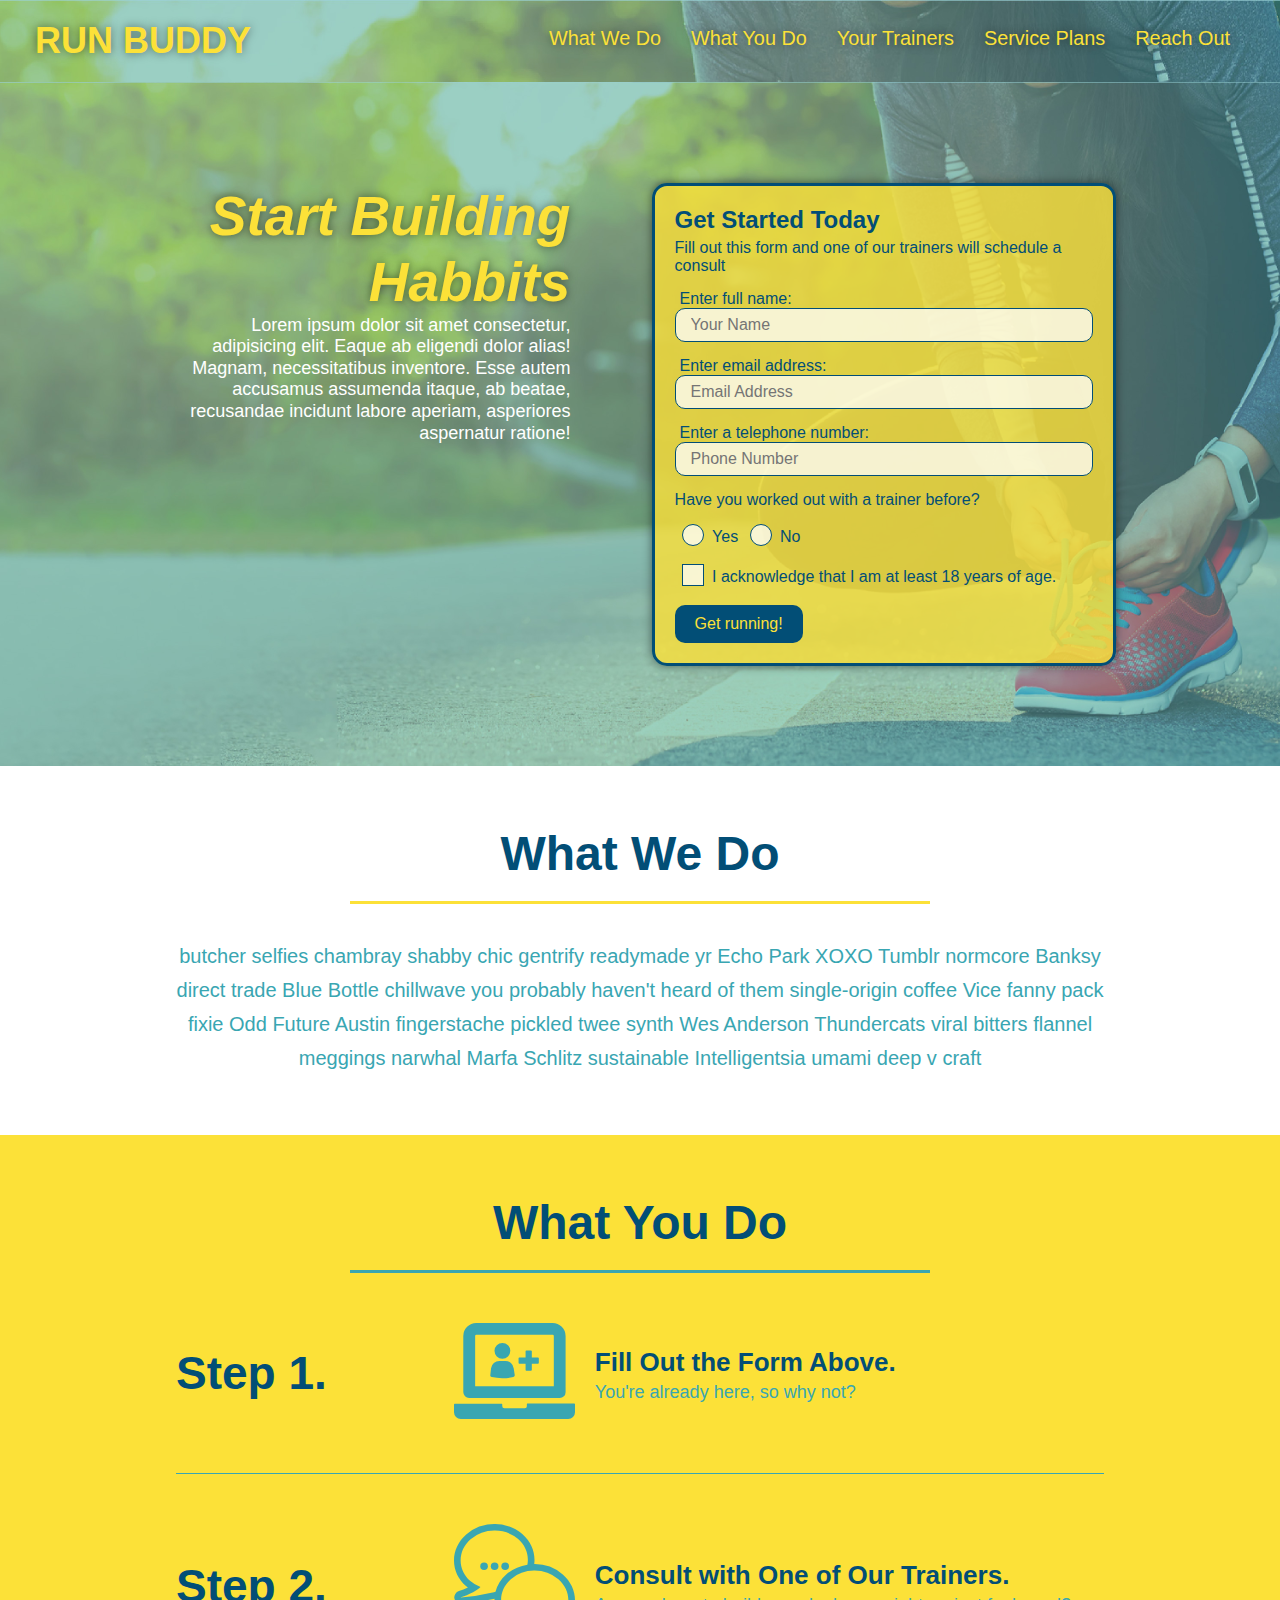
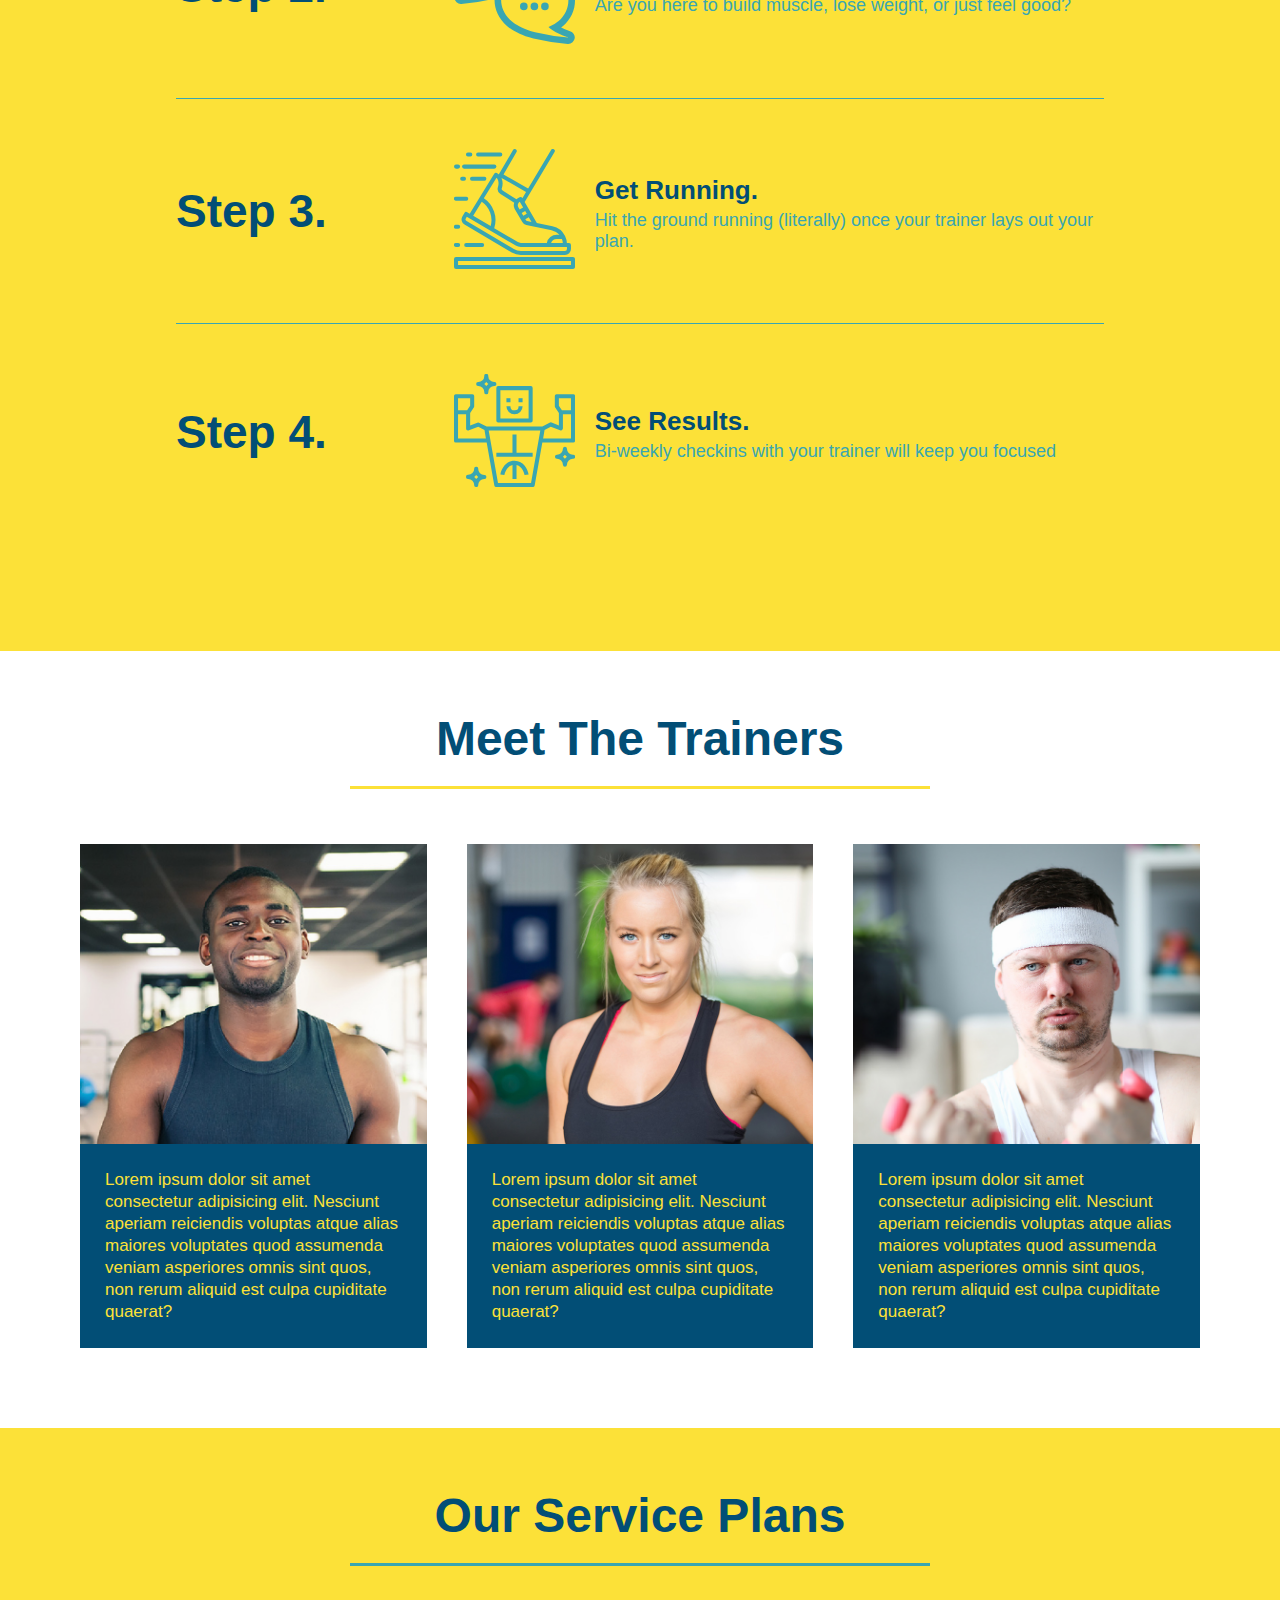
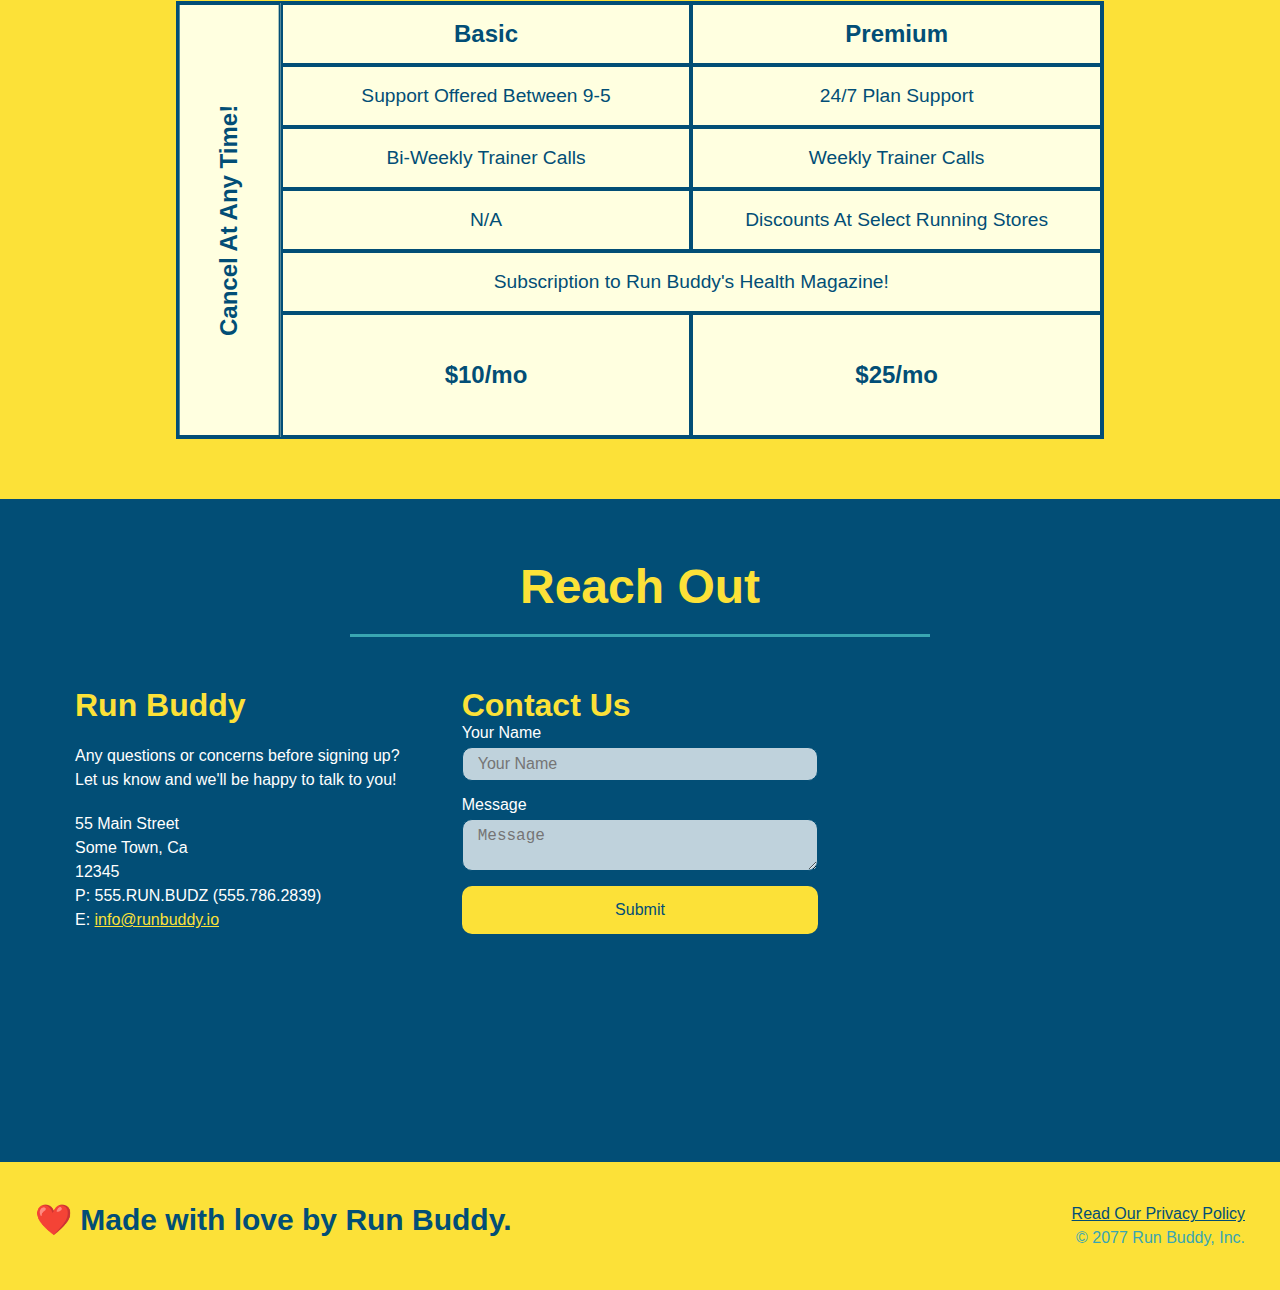
<file: index.html>
<!DOCTYPE html>
<html lang="en">
    <head>
        <meta charset="UTF-8" />
        <meta name="viewport" content="width=device-width, initial-scale=1.0" />
        <title>Run Buddy</title>
        <link rel="stylesheet" href="assets/css/style.css" />
    </head>
    <body>
        <!-- navigation -->
        <header>
            <h1>
                <a href="./index.html">RUN BUDDY</a>
            </h1>
            <nav>
                <!-- Unordered list element -->
                <ul>
                    <!-- List item element -->
                    <li>
                        <!-- Nchor element -->
                        <a href="#what-we-do">What We Do</a>
                    </li>
                    <li>
                        <a href="#what-you-do">What You Do</a>
                    </li>
                    <li>
                        <a href="#your-trainers">Your Trainers</a>
                    </li>
                    <li>
                        <a href="#service-plans">Service Plans</a>
                    </li>
                    <li>
                        <a href="#reach-out">Reach Out</a>
                    </li>
                </ul>
            </nav>
        </header>

        <!-- hero/jumbotron -->
        <section class="hero">
            <div class ="hero-cta">
                <h2>Start Building Habbits</h2>
                <p>Lorem ipsum dolor sit amet consectetur, adipisicing elit. Eaque ab eligendi dolor alias! Magnam, necessitatibus inventore. Esse autem accusamus assumenda itaque, ab beatae, recusandae incidunt labore aperiam, asperiores aspernatur ratione!</p>
            </div>
            <div class="hero-form">
                <h3>Get Started Today</h3>
                <p>Fill out this form and one of our trainers will schedule a consult</p>
                <!-- Add form element -->
                <form>
                    <label for="name">Enter full name:</label>
                    <input type="text" placeholder="Your Name" name="name" id="name" class="form-input"/>
                    <label for="email">Enter email address:</label>
                    <input type="email" placeholder="Email Address" name="email" id="email" class="form-input" />
                    <label for="phone">Enter a telephone number:</label>
                    <input type="tel" placeholder="Phone Number" name="phone" id="phone" class="form-input" />
                    <p>
                        Have you worked out with a trainer before?
                    </p>
                    <p>
                        <span class="radio-wrapper">
                            <input type="radio" name="trainer-confirm" id="trainer-yes" />
                            <label for="trainer-yes">Yes</label>
                        </span>
                        <span class="radio-wrapper">
                            <input type="radio" name="trainer-confirm" id="trainer-no" />
                            <label for="trainer-no">No</label>
                        </span>
                    </p>
                    <p>
                        <span class="checkbox-wrapper">
                            <input type="checkbox" name="age-confirm" id="checkbox" />
                            <label for="checkbox">I acknowledge that I am at least 18 years of age.</label>
                        </span>
                    </p>
                    <button type="submit">
                        Get running!
                    </button>
                </form>
            </div>
        </section>

        <!-- "what we do" section -->
        <section id="what-we-do" class="intro">
            <div class="flex-row">
                <h2 class="section-title primary-border">What We Do</h2>
            </div class="flex-row">
            <div>
                <p>
                    butcher selfies chambray shabby chic gentrify readymade yr Echo Park XOXO Tumblr normcore Banksy direct trade Blue Bottle chillwave you probably haven't heard of them single-origin coffee Vice fanny pack fixie Odd Future Austin fingerstache pickled twee synth Wes Anderson Thundercats viral bitters flannel meggings narwhal Marfa Schlitz sustainable Intelligentsia umami deep v craft
                </p>
            </div>
        </section>

        <!-- "What you do" section -->
        <section id="what-you-do" class="steps">
            <h2 class="section-title secondary-border">What You Do</h2>

            <dic class="step">
                <h3>Step 1.</h3>
                <div class="step-info">
                    <div class="step-img">
                        <img src="./assets/images/step-1.svg" alt="" />
                    </div>
                    <div class="step-text">
                        <h4>Fill Out the Form Above.</h4>
                        <p>You're already here, so why not?</p>
                    </div>
                </div>
            </dic>

            <dic class="step">
                <h3>Step 2.</h3>
                <div class="step-info">
                    <div class="step-img">
                        <img src="./assets/images/step-2.svg" alt="" />
                    </div>
                    <div class="step-text">
                        <h4>Consult with One of Our Trainers.</h4>
                        <p>Are you here to build muscle, lose weight, or just feel good?</p>
                    </div>
                </div>
            </dic>

            <dic class="step">
                <h3>Step 3.</h3>
                <div class="step-info">
                    <div class="step-img">
                        <img src="./assets/images/step-3.svg" alt="" />
                    </div>
                    <div class="step-text">
                        <h4>Get Running.</h4>
                        <p>Hit the ground running (literally) once your trainer lays out your plan.</p>
                    </div>
                </div>
            </dic>

            <dic class="step">
                <h3>Step 4.</h3>
                <div class="step-info">
                    <div class="step-img">
                        <img src="./assets/images/step-4.svg" alt="" />
                    </div>
                    <div class="step-text">
                        <h4>See Results.</h4>
                        <p>Bi-weekly checkins with your trainer will keep you focused</p>
                    </div>
                </div>
            </dic>

        </section>

        <!-- "meet the trainers" section -->
        <section id="your-trainers">
            <h2 class="section-title primary-border">
                Meet The Trainers
            </h2>
            <div class="trainers">
                <!-- first trainer bio -->
                <article class="trainer">
                    <div class="trainer-img trainer-1">
                        <div>
                            <h3>Arron Stephens</h3>
                            <h4>Speed / Strength</h4>
                        </div>
                    </div>
                    <div class="trainer-bio">
                        <h3>Arron Stephens</h3>
                        <h4>Speed / Strength</h4>
                        <p>
                            Lorem ipsum dolor sit amet consectetur adipisicing elit. Nesciunt aperiam reiciendis voluptas atque alias maiores voluptates quod 
                            assumenda veniam asperiores omnis sint quos, non rerum aliquid est culpa cupiditate quaerat?
                        </p>
                    </div>
                </article>
    
                <!-- second trainer bio -->
                <article class="trainer">
                    <div class="trainer-img trainer-2">
                        <div>
                            <h3>Joanna Gill</h3>
                            <h4>Endurance</h4>
                        </div>
                    </div>
                    <div class="trainer-bio">
                        <h3>Joanna Gill</h3>
                        <h4>Endurance</h4>
                        <p>
                            Lorem ipsum dolor sit amet consectetur adipisicing elit. Nesciunt aperiam reiciendis voluptas atque alias maiores voluptates quod 
                            assumenda veniam asperiores omnis sint quos, non rerum aliquid est culpa cupiditate quaerat?
                        </p>
                    </div>
                    
                </article>
    
                <!-- third trainer bio -->
                <article class="trainer">
                    <div class="trainer-img trainer-3">
                        <div>
                            <h3>Harry" "the Headband" Smith</h3>
                            <h4>Strength</h4>
                        </div>
                    </div>
                    <div class="trainer-bio">
                        <h3>Harry" "the Headband" Smith</h3>
                        <h4>Strength</h4>
                        <p>
                            Lorem ipsum dolor sit amet consectetur adipisicing elit. Nesciunt aperiam reiciendis voluptas atque alias maiores voluptates quod 
                            assumenda veniam asperiores omnis sint quos, non rerum aliquid est culpa cupiditate quaerat?
                        </p>
                    </div>
                </article>
            </div>
        </section>

        <section id="service-plans" class="services">
            <h2 class="section-title secondary-border">
                Our Service Plans
            </h2>
            <div class="service-grid-wrapper">
                <div class="service-grid-container">
                    <!-- Headers -->
                    <div class="service-grid-item grid-head basic">
                        Basic
                    </div>
                    <div class="service-grid-item grid-head premium">
                        Premium
                    </div>
                    <!-- Body -->
                    <div class="service-grid-item basic">
                        Support Offered Between 9-5
                    </div>
                    
                    <div class="service-grid-item premium">
                        24/7 Plan Support
                    </div>
                    
                    <div class="service-grid-item basic">
                        Bi-Weekly Trainer Calls
                    </div>
                    
                    <div class="service-grid-item premium">
                        Weekly Trainer Calls
                    </div>
                    
                    <div class="service-grid-item basic">
                        N/A
                    </div>
                    
                    <div class="service-grid-item premium">
                        Discounts At Select Running Stores
                    </div>
                    
                    <div class="service-grid-item both">
                        Subscription to Run Buddy's Health Magazine!
                    </div>
                    
                    <div class="service-grid-item grid-price basic">
                        $10/mo
                    </div>
                    
                    <div class="service-grid-item grid-price premium">
                        $25/mo
                    </div>
                    
                    <div class="service-grid-item cancel">
                        Cancel At Any Time!
                    </div>
                </div> <!-- div service-grid-container -->
            </div> <!-- div service-grid-wrapper -->
        </section>

        <!-- "reach out" section -->
        <section id="reach-out" class="contact">
            <h2 class="section-title secondary-border">Reach Out</h2>
            <div class="contact-info">
                <div>
                    <h3>Run Buddy</h3>
                    <p>
                        Any questions or concerns before signing up?
                        <br />
                        Let us know and we'll be happy to talk to you!
                    </p>
                    <address>
                        55 Main Street <br/>
                        Some Town, Ca <br/>
                        12345 <br/>
                        P: 555.RUN.BUDZ (555.786.2839)<br/>
                        E: <a href="mailto:info@runbuddy.io">info@runbuddy.io</a>
                    </address>
                </div>
                
                <div class="contact-form">
                    <h3>Contact Us</h3>
                    <form>
                        <label for="contact-name">Your Name</label>
                        <input type="text" id="contact-name" placeholder="Your Name" />
                        
                        <label for="contact-message">Message</label>
                        <textarea id="contact-message" placeholder="Message"></textarea>
                        
                        <button type="submit">Submit</button>
                    </form>
                </div>
                <iframe 
                    src="https://www.google.com/maps/embed?pb=!1m18!1m12!1m3!1d14502.6055056721!2d-79.42045256781641!3d43.84170022438429!2m3!1f0!2f0!3f0!3m2!1i1024!2i768!4f13.1!3m3!1m2!1s0x0%3A0x215fc0cf70890b7!2sLoblaws!5e0!3m2!1sen!2sca!4v1606828235758!5m2!1sen!2sca" 
                    frameborder="0" style="border:0" allowfullscreen></iframe>

            </div>
        </section>

        <!-- footer -->
        <footer>
            <h2>❤️ Made with love by Run Buddy.</h2>
            <div>
                <a href="./privacy-policy.html">Read Our Privacy Policy</a><br />
                &copy; 2077 Run Buddy, Inc.
            </div>
        </footer>
    </body>
</html>
</file>
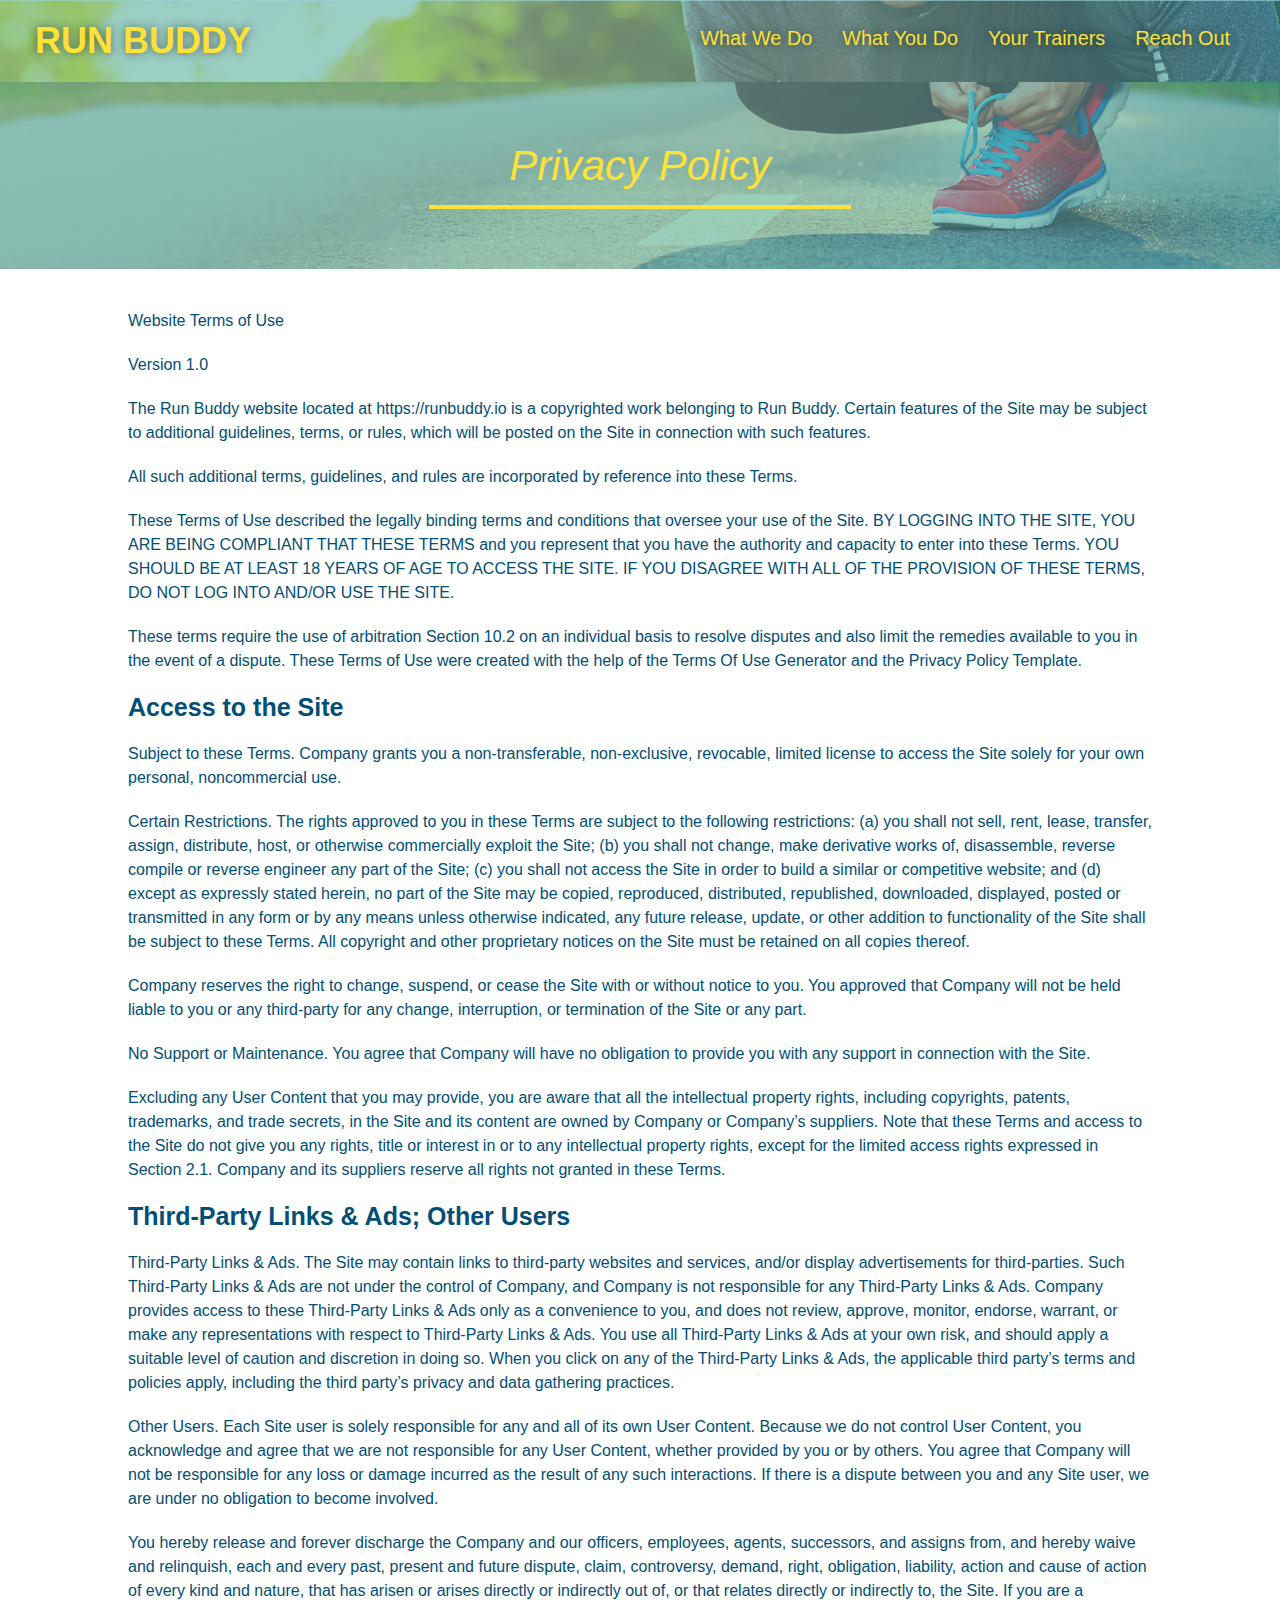
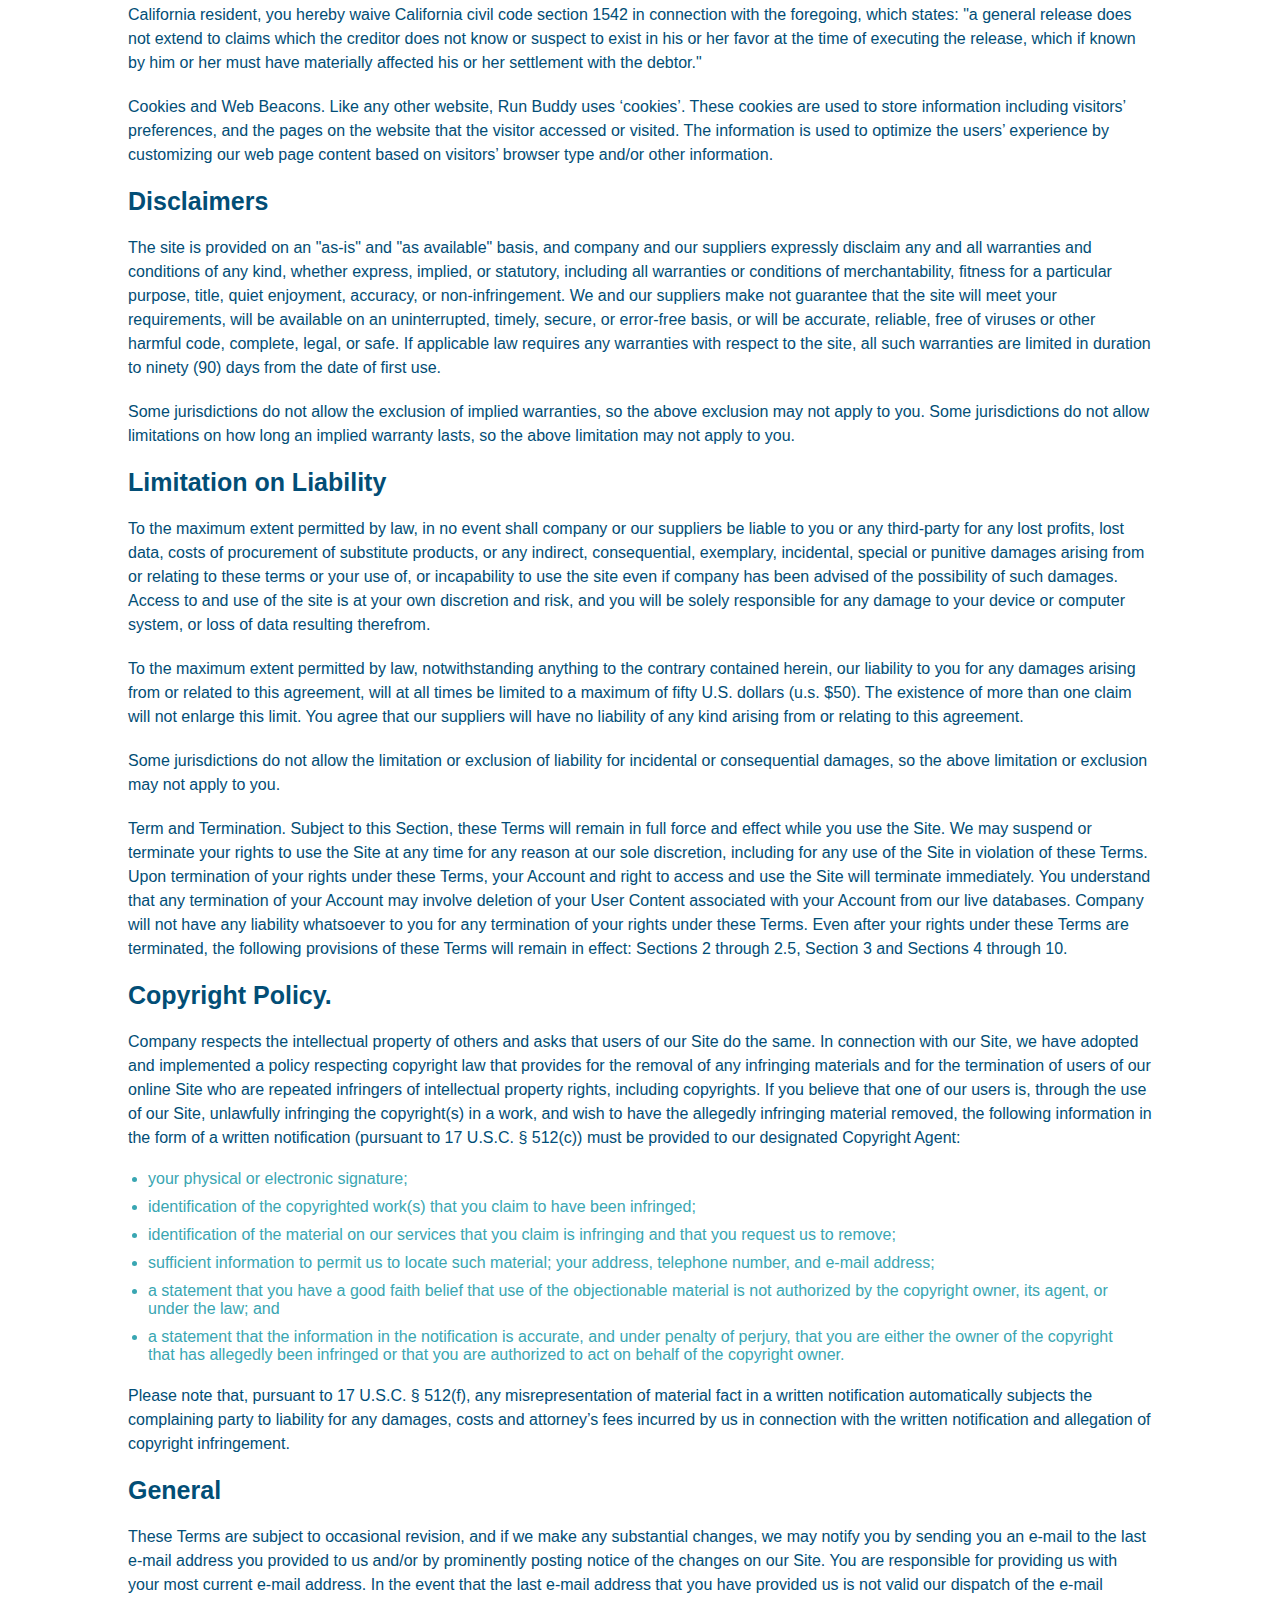
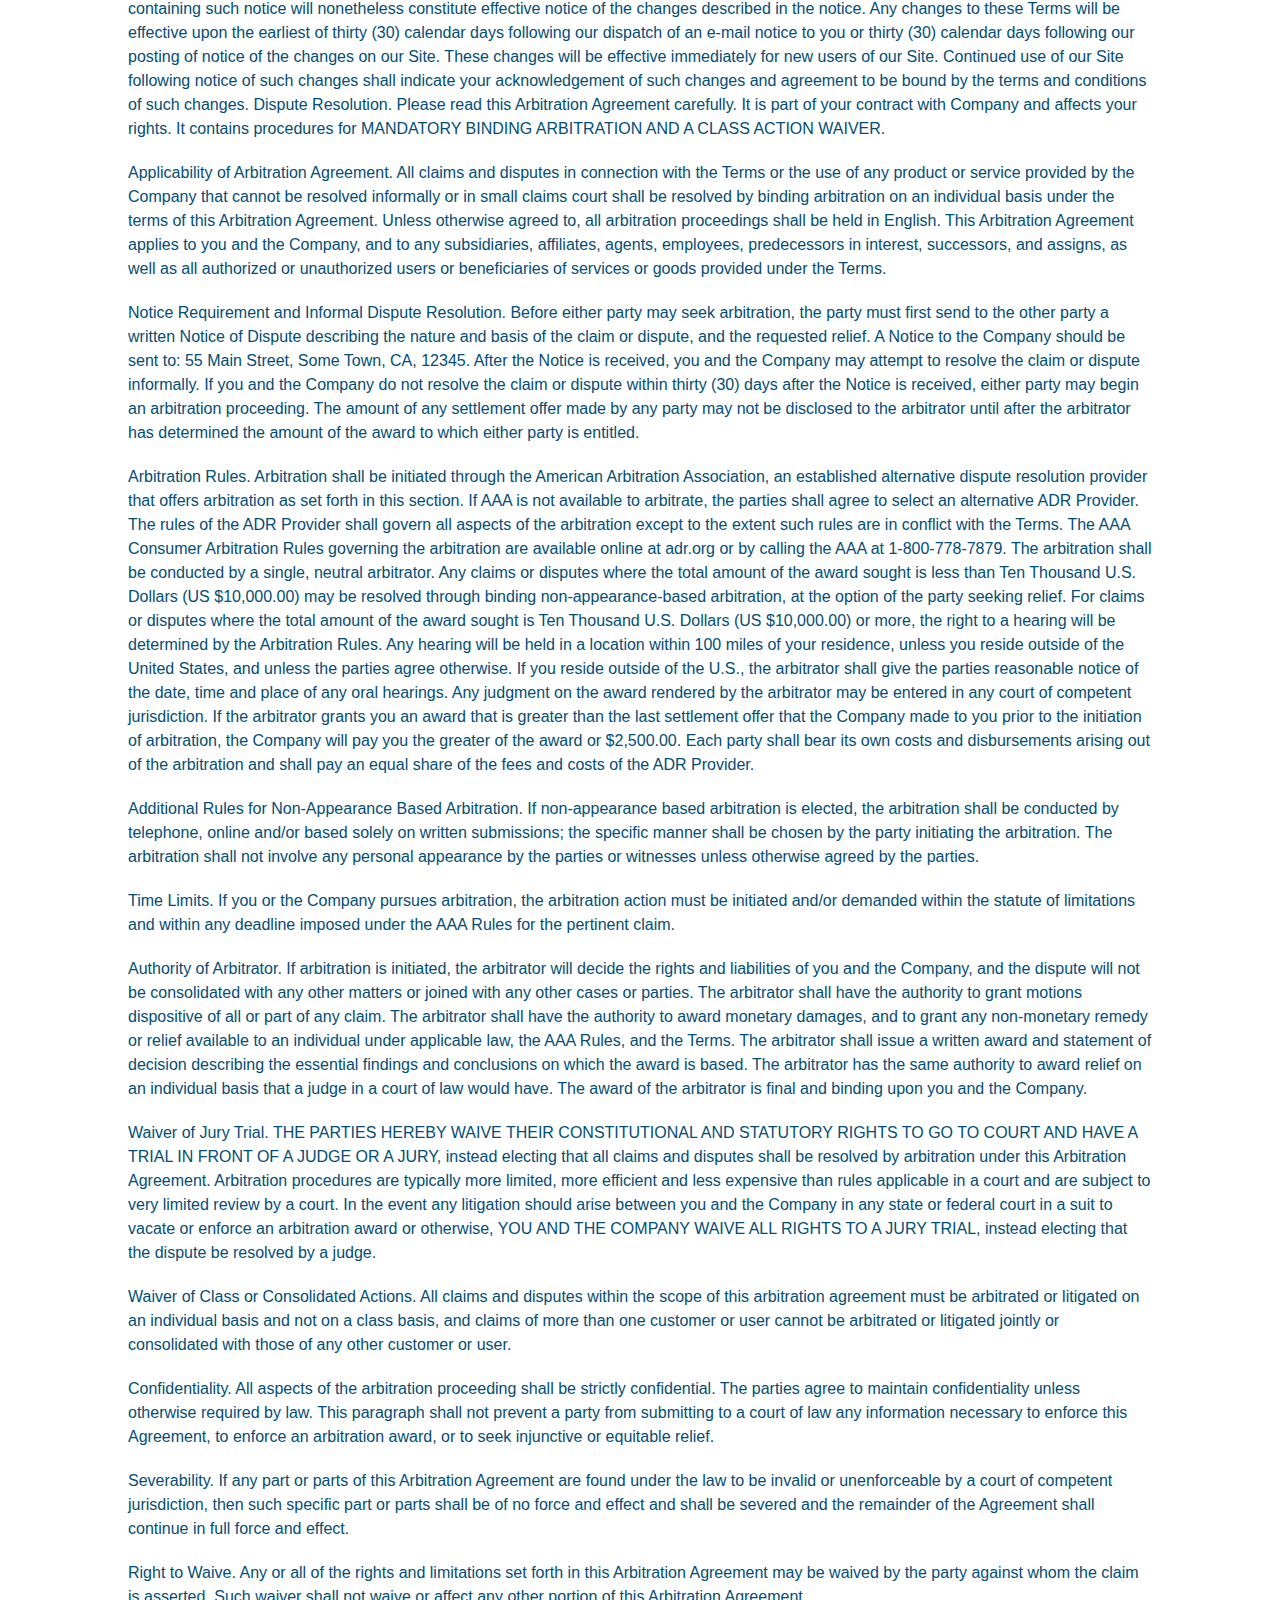
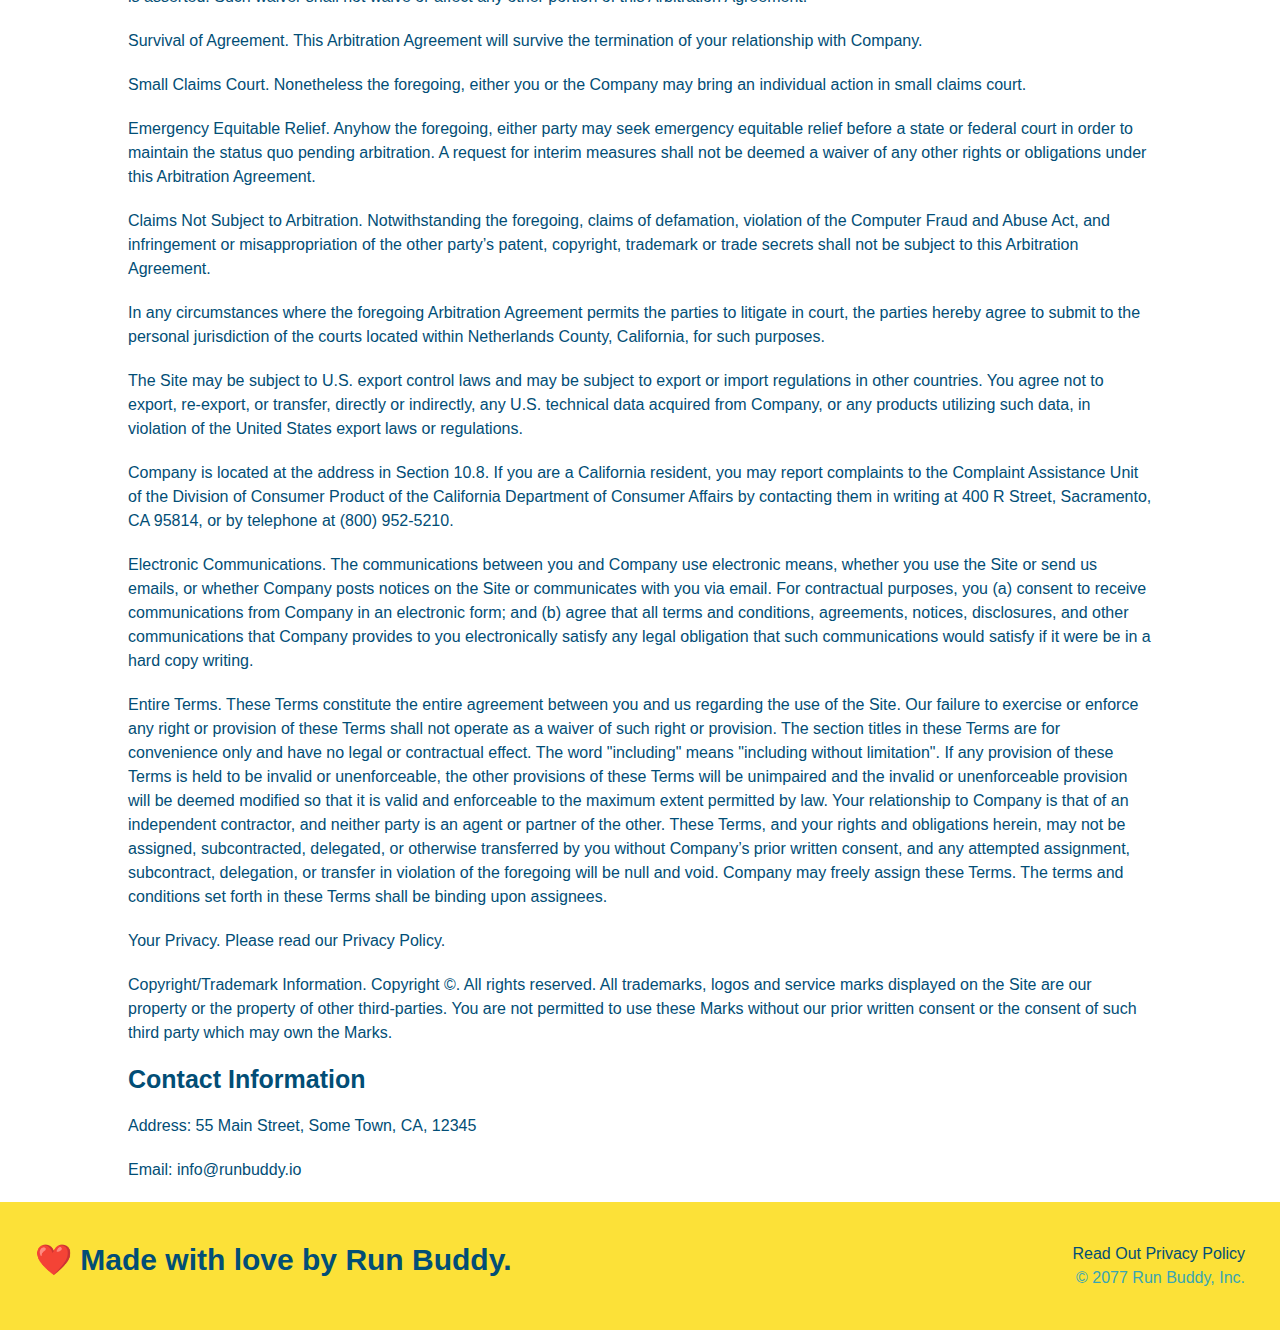
<file: privacy-policy.html>
<!DOCTYPE html>
<html lang="en">
    <head>
        <meta charset="UTF-8" />
        <meta name="viewport" content="width=device-width, initial-scale=1.0" />
        <title>Privacy Policy - Run Buddy</title>
        <link rel="stylesheet" href="./assets/css/style.css" />
        <link rel="stylesheet" href="./assets/css/secondary-styles.css" />
    </head>
    <body>
        <!-- navigation -->
        <header>
            <h1>
                <a href="./index.html">RUN BUDDY</a>
            </h1>
            <nav>
                <!-- Unordered list element -->
                <ul>
                    <!-- List item element -->
                    <li>
                        <!-- Nchor element -->
                        <a href="./index.html#what-we-do">What We Do</a>
                    </li>
                    <li>
                        <a href="./index.html#what-you-do">What You Do</a>
                    </li>
                    <li>
                        <a href="./index.html#your-trainers">Your Trainers</a>
                    </li>
                    <li>
                        <a href="./index.html#reach-out">Reach Out</a>
                    </li>
                </ul>
            </nav>
        </header>

        <section class="hero hero-secondary">
            <h2 class="page-title">
                Privacy Policy
            </h2>
        </section>

        <article class="secondary-content">
            <p>
                Website Terms of Use
            </p>

            <p>
                Version 1.0
            </p>

            <p>
                The Run Buddy website located at https://runbuddy.io is a copyrighted work belonging to Run Buddy. Certain
                features of the Site may be subject to additional guidelines, terms, or rules, which will be posted on the Site
                in connection with such features.
            </p>

            <p>
                All such additional terms, guidelines, and rules are incorporated by reference into these Terms.
            </p>

            <p>
                These Terms of Use described the legally binding terms and conditions that oversee your use of the Site. BY
                LOGGING INTO THE SITE, YOU ARE BEING COMPLIANT THAT THESE TERMS and you represent that you have the authority
                and capacity to enter into these Terms. YOU SHOULD BE AT LEAST 18 YEARS OF AGE TO ACCESS THE SITE. IF YOU
                DISAGREE WITH ALL OF THE PROVISION OF THESE TERMS, DO NOT LOG INTO AND/OR USE THE SITE.
            </p>

            <p>
                These terms require the use of arbitration Section 10.2 on an individual basis to resolve disputes and also
                limit the remedies available to you in the event of a dispute. These Terms of Use were created with the help of
                the Terms Of Use Generator and the Privacy Policy Template.
            </p>

            <h3>
                Access to the Site
            </h3>

            <p>
                Subject to these Terms. Company grants you a non-transferable, non-exclusive, revocable, limited license to
                access the Site solely for your own personal, noncommercial use.
            </p>

            <p>
                Certain Restrictions. The rights approved to you in these Terms are subject to the following restrictions: (a)
                you shall not sell, rent, lease, transfer, assign, distribute, host, or otherwise commercially exploit the Site;
                (b) you shall not change, make derivative works of, disassemble, reverse compile or reverse engineer any part of
                the Site; (c) you shall not access the Site in order to build a similar or competitive website; and (d) except
                as expressly stated herein, no part of the Site may be copied, reproduced, distributed, republished, downloaded,
                displayed, posted or transmitted in any form or by any means unless otherwise indicated, any future release,
                update, or other addition to functionality of the Site shall be subject to these Terms. All copyright and other
                proprietary notices on the Site must be retained on all copies thereof.
            </p>

            <p>
                Company reserves the right to change, suspend, or cease the Site with or without notice to you. You approved
                that Company will not be held liable to you or any third-party for any change, interruption, or termination of
                the Site or any part.
            </p>

            <p>
                No Support or Maintenance. You agree that Company will have no obligation to provide you with any support in
                connection with the Site.
            </p>

            <p>
                Excluding any User Content that you may provide, you are aware that all the intellectual property rights,
                including copyrights, patents, trademarks, and trade secrets, in the Site and its content are owned by Company
                or Company’s suppliers. Note that these Terms and access to the Site do not give you any rights, title or
                interest in or to any intellectual property rights, except for the limited access rights expressed in Section
                2.1. Company and its suppliers reserve all rights not granted in these Terms.
            </p>

            <h3>
                Third-Party Links & Ads; Other Users
            </h3>

            <p>
                Third-Party Links & Ads. The Site may contain links to third-party websites and services, and/or display
                advertisements for third-parties. Such Third-Party Links & Ads are not under the control of Company, and Company
                is not responsible for any Third-Party Links & Ads. Company provides access to these Third-Party Links & Ads
                only as a convenience to you, and does not review, approve, monitor, endorse, warrant, or make any
                representations with respect to Third-Party Links & Ads. You use all Third-Party Links & Ads at your own risk,
                and should apply a suitable level of caution and discretion in doing so. When you click on any of the
                Third-Party Links & Ads, the applicable third party’s terms and policies apply, including the third party’s
                privacy and data gathering practices.
            </p>

            <p>
                Other Users. Each Site user is solely responsible for any and all of its own User Content. Because we do not
                control User Content, you acknowledge and agree that we are not responsible for any User Content, whether
                provided by you or by others. You agree that Company will not be responsible for any loss or damage incurred as
                the result of any such interactions. If there is a dispute between you and any Site user, we are under no
                obligation to become involved.
            </p>

            <p>
                You hereby release and forever discharge the Company and our officers, employees, agents, successors, and
                assigns from, and hereby waive and relinquish, each and every past, present and future dispute, claim,
                controversy, demand, right, obligation, liability, action and cause of action of every kind and nature, that has
                arisen or arises directly or indirectly out of, or that relates directly or indirectly to, the Site. If you are
                a California resident, you hereby waive California civil code section 1542 in connection with the foregoing,
                which states: "a general release does not extend to claims which the creditor does not know or suspect to exist
                in his or her favor at the time of executing the release, which if known by him or her must have materially
                affected his or her settlement with the debtor."
            </p>

            <p>
                Cookies and Web Beacons. Like any other website, Run Buddy uses ‘cookies’. These cookies are used to store
                information including visitors’ preferences, and the pages on the website that the visitor accessed or visited.
                The information is used to optimize the users’ experience by customizing our web page content based on visitors’
                browser type and/or other information.
            </p>

            <h3>
                Disclaimers
            </h3>

            <p>
                The site is provided on an "as-is" and "as available" basis, and company and our suppliers expressly disclaim
                any and all warranties and conditions of any kind, whether express, implied, or statutory, including all
                warranties or conditions of merchantability, fitness for a particular purpose, title, quiet enjoyment, accuracy,
                or non-infringement. We and our suppliers make not guarantee that the site will meet your requirements, will be
                available on an uninterrupted, timely, secure, or error-free basis, or will be accurate, reliable, free of
                viruses or other harmful code, complete, legal, or safe. If applicable law requires any warranties with respect
                to the site, all such warranties are limited in duration to ninety (90) days from the date of first use.
            </p>

            <p>
                Some jurisdictions do not allow the exclusion of implied warranties, so the above exclusion may not apply to
                you. Some jurisdictions do not allow limitations on how long an implied warranty lasts, so the above limitation
                may not apply to you.
            </p>

            <h3>
                Limitation on Liability
            </h3>

            <p>
                To the maximum extent permitted by law, in no event shall company or our suppliers be liable to you or any
                third-party for any lost profits, lost data, costs of procurement of substitute products, or any indirect,
                consequential, exemplary, incidental, special or punitive damages arising from or relating to these terms or
                your use of, or incapability to use the site even if company has been advised of the possibility of such
                damages. Access to and use of the site is at your own discretion and risk, and you will be solely responsible
                for any damage to your device or computer system, or loss of data resulting therefrom.
            </p>

            <p>
                To the maximum extent permitted by law, notwithstanding anything to the contrary contained herein, our liability
                to you for any damages arising from or related to this agreement, will at all times be limited to a maximum of
                fifty U.S. dollars (u.s. $50). The existence of more than one claim will not enlarge this limit. You agree that
                our suppliers will have no liability of any kind arising from or relating to this agreement.
            </p>

            <p>
                Some jurisdictions do not allow the limitation or exclusion of liability for incidental or consequential
                damages, so the above limitation or exclusion may not apply to you.
            </p>

            <p>
                Term and Termination. Subject to this Section, these Terms will remain in full force and effect while you use
                the Site. We may suspend or terminate your rights to use the Site at any time for any reason at our sole
                discretion, including for any use of the Site in violation of these Terms. Upon termination of your rights under
                these Terms, your Account and right to access and use the Site will terminate immediately. You understand that
                any termination of your Account may involve deletion of your User Content associated with your Account from our
                live databases. Company will not have any liability whatsoever to you for any termination of your rights under
                these Terms. Even after your rights under these Terms are terminated, the following provisions of these Terms
                will remain in effect: Sections 2 through 2.5, Section 3 and Sections 4 through 10.
            </p>

            <h3>
                Copyright Policy.
            </h3>

            <p>
                Company respects the intellectual property of others and asks that users of our Site do the same. In connection
                with our Site, we have adopted and implemented a policy respecting copyright law that provides for the removal
                of any infringing materials and for the termination of users of our online Site who are repeated infringers of
                intellectual property rights, including copyrights. If you believe that one of our users is, through the use of
                our Site, unlawfully infringing the copyright(s) in a work, and wish to have the allegedly infringing material
                removed, the following information in the form of a written notification (pursuant to 17 U.S.C. § 512(c)) must
                be provided to our designated Copyright Agent:
            </p>

            <ul>
                <li>
                your physical or electronic signature;
                </li>
                <li>
                identification of the copyrighted work(s) that you claim to have been infringed;
                </li>
                <li>
                identification of the material on our services that you claim is infringing and that you request us to remove;
                </li>
                <li>
                sufficient information to permit us to locate such material; your address, telephone number, and e-mail
                address;
                </li>
                <li>
                a statement that you have a good faith belief that use of the objectionable material is not authorized by the
                copyright owner, its agent, or under the law; and
                </li>
                <li>
                a statement that the information in the notification is accurate, and under penalty of perjury, that you are
                either the owner of the copyright that has allegedly been infringed or that you are authorized to act on
                behalf of the copyright owner.
                </li>
            </ul>

            <p>
                Please note that, pursuant to 17 U.S.C. § 512(f), any misrepresentation of material fact in a written
                notification automatically subjects the complaining party to liability for any damages, costs and attorney’s
                fees incurred by us in connection with the written notification and allegation of copyright infringement.
            </p>

            <h3>
                General
            </h3>

            <p>
                These Terms are subject to occasional revision, and if we make any substantial changes, we may notify you by
                sending you an e-mail to the last e-mail address you provided to us and/or by prominently posting notice of the
                changes on our Site. You are responsible for providing us with your most current e-mail address. In the event
                that the last e-mail address that you have provided us is not valid our dispatch of the e-mail containing such
                notice will nonetheless constitute effective notice of the changes described in the notice. Any changes to these
                Terms will be effective upon the earliest of thirty (30) calendar days following our dispatch of an e-mail
                notice to you or thirty (30) calendar days following our posting of notice of the changes on our Site. These
                changes will be effective immediately for new users of our Site. Continued use of our Site following notice of
                such changes shall indicate your acknowledgement of such changes and agreement to be bound by the terms and
                conditions of such changes. Dispute Resolution. Please read this Arbitration Agreement carefully. It is part of
                your contract with Company and affects your rights. It contains procedures for MANDATORY BINDING ARBITRATION AND
                A CLASS ACTION WAIVER.
            </p>

            <p>
                Applicability of Arbitration Agreement. All claims and disputes in connection with the Terms or the use of any
                product or service provided by the Company that cannot be resolved informally or in small claims court shall be
                resolved by binding arbitration on an individual basis under the terms of this Arbitration Agreement. Unless
                otherwise agreed to, all arbitration proceedings shall be held in English. This Arbitration Agreement applies to
                you and the Company, and to any subsidiaries, affiliates, agents, employees, predecessors in interest,
                successors, and assigns, as well as all authorized or unauthorized users or beneficiaries of services or goods
                provided under the Terms.
            </p>

            <p>
                Notice Requirement and Informal Dispute Resolution. Before either party may seek arbitration, the party must
                first send to the other party a written Notice of Dispute describing the nature and basis of the claim or
                dispute, and the requested relief. A Notice to the Company should be sent to: 55 Main Street, Some Town, CA,
                12345. After the Notice is received, you and the Company may attempt to resolve the claim or dispute informally.
                If you and the Company do not resolve the claim or dispute within thirty (30) days after the Notice is received,
                either party may begin an arbitration proceeding. The amount of any settlement offer made by any party may not
                be disclosed to the arbitrator until after the arbitrator has determined the amount of the award to which either
                party is entitled.
            </p>

            <p>
                Arbitration Rules. Arbitration shall be initiated through the American Arbitration Association, an established
                alternative dispute resolution provider that offers arbitration as set forth in this section. If AAA is not
                available to arbitrate, the parties shall agree to select an alternative ADR Provider. The rules of the ADR
                Provider shall govern all aspects of the arbitration except to the extent such rules are in conflict with the
                Terms. The AAA Consumer Arbitration Rules governing the arbitration are available online at adr.org or by
                calling the AAA at 1-800-778-7879. The arbitration shall be conducted by a single, neutral arbitrator. Any
                claims or disputes where the total amount of the award sought is less than Ten Thousand U.S. Dollars (US
                $10,000.00) may be resolved through binding non-appearance-based arbitration, at the option of the party seeking
                relief. For claims or disputes where the total amount of the award sought is Ten Thousand U.S. Dollars (US
                $10,000.00) or more, the right to a hearing will be determined by the Arbitration Rules. Any hearing will be
                held in a location within 100 miles of your residence, unless you reside outside of the United States, and
                unless the parties agree otherwise. If you reside outside of the U.S., the arbitrator shall give the parties
                reasonable notice of the date, time and place of any oral hearings. Any judgment on the award rendered by the
                arbitrator may be entered in any court of competent jurisdiction. If the arbitrator grants you an award that is
                greater than the last settlement offer that the Company made to you prior to the initiation of arbitration, the
                Company will pay you the greater of the award or $2,500.00. Each party shall bear its own costs and
                disbursements arising out of the arbitration and shall pay an equal share of the fees and costs of the ADR
                Provider.
            </p>

            <p>
                Additional Rules for Non-Appearance Based Arbitration. If non-appearance based arbitration is elected, the
                arbitration shall be conducted by telephone, online and/or based solely on written submissions; the specific
                manner shall be chosen by the party initiating the arbitration. The arbitration shall not involve any personal
                appearance by the parties or witnesses unless otherwise agreed by the parties.
            </p>

            <p>
                Time Limits. If you or the Company pursues arbitration, the arbitration action must be initiated and/or demanded
                within the statute of limitations and within any deadline imposed under the AAA Rules for the pertinent claim.
            </p>

            <p>
                Authority of Arbitrator. If arbitration is initiated, the arbitrator will decide the rights and liabilities of
                you and the Company, and the dispute will not be consolidated with any other matters or joined with any other
                cases or parties. The arbitrator shall have the authority to grant motions dispositive of all or part of any
                claim. The arbitrator shall have the authority to award monetary damages, and to grant any non-monetary remedy
                or relief available to an individual under applicable law, the AAA Rules, and the Terms. The arbitrator shall
                issue a written award and statement of decision describing the essential findings and conclusions on which the
                award is based. The arbitrator has the same authority to award relief on an individual basis that a judge in a
                court of law would have. The award of the arbitrator is final and binding upon you and the Company.
            </p>

            <p>
                Waiver of Jury Trial. THE PARTIES HEREBY WAIVE THEIR CONSTITUTIONAL AND STATUTORY RIGHTS TO GO TO COURT AND HAVE
                A TRIAL IN FRONT OF A JUDGE OR A JURY, instead electing that all claims and disputes shall be resolved by
                arbitration under this Arbitration Agreement. Arbitration procedures are typically more limited, more efficient
                and less expensive than rules applicable in a court and are subject to very limited review by a court. In the
                event any litigation should arise between you and the Company in any state or federal court in a suit to vacate
                or enforce an arbitration award or otherwise, YOU AND THE COMPANY WAIVE ALL RIGHTS TO A JURY TRIAL, instead
                electing that the dispute be resolved by a judge.
            </p>

            <p>
                Waiver of Class or Consolidated Actions. All claims and disputes within the scope of this arbitration agreement
                must be arbitrated or litigated on an individual basis and not on a class basis, and claims of more than one
                customer or user cannot be arbitrated or litigated jointly or consolidated with those of any other customer or
                user.
            </p>

            <p>
                Confidentiality. All aspects of the arbitration proceeding shall be strictly confidential. The parties agree to
                maintain confidentiality unless otherwise required by law. This paragraph shall not prevent a party from
                submitting to a court of law any information necessary to enforce this Agreement, to enforce an arbitration
                award, or to seek injunctive or equitable relief.
            </p>

            <p>
                Severability. If any part or parts of this Arbitration Agreement are found under the law to be invalid or
                unenforceable by a court of competent jurisdiction, then such specific part or parts shall be of no force and
                effect and shall be severed and the remainder of the Agreement shall continue in full force and effect.
            </p>

            <p>
                Right to Waive. Any or all of the rights and limitations set forth in this Arbitration Agreement may be waived
                by the party against whom the claim is asserted. Such waiver shall not waive or affect any other portion of this
                Arbitration Agreement.
            </p>

            <p>
                Survival of Agreement. This Arbitration Agreement will survive the termination of your relationship with
                Company.
            </p>

            <p>
                Small Claims Court. Nonetheless the foregoing, either you or the Company may bring an individual action in small
                claims court.
            </p>

            <p>
                Emergency Equitable Relief. Anyhow the foregoing, either party may seek emergency equitable relief before a
                state or federal court in order to maintain the status quo pending arbitration. A request for interim measures
                shall not be deemed a waiver of any other rights or obligations under this Arbitration Agreement.
            </p>

            <p>
                Claims Not Subject to Arbitration. Notwithstanding the foregoing, claims of defamation, violation of the
                Computer Fraud and Abuse Act, and infringement or misappropriation of the other party’s patent, copyright,
                trademark or trade secrets shall not be subject to this Arbitration Agreement.
            </p>

            <p>
                In any circumstances where the foregoing Arbitration Agreement permits the parties to litigate in court, the
                parties hereby agree to submit to the personal jurisdiction of the courts located within Netherlands County,
                California, for such purposes.
            </p>

            <p>
                The Site may be subject to U.S. export control laws and may be subject to export or import regulations in other
                countries. You agree not to export, re-export, or transfer, directly or indirectly, any U.S. technical data
                acquired from Company, or any products utilizing such data, in violation of the United States export laws or
                regulations.
            </p>

            <p>
                Company is located at the address in Section 10.8. If you are a California resident, you may report complaints
                to the Complaint Assistance Unit of the Division of Consumer Product of the California Department of Consumer
                Affairs by contacting them in writing at 400 R Street, Sacramento, CA 95814, or by telephone at (800) 952-5210.
            </p>

            <p>
                Electronic Communications. The communications between you and Company use electronic means, whether you use the
                Site or send us emails, or whether Company posts notices on the Site or communicates with you via email. For
                contractual purposes, you (a) consent to receive communications from Company in an electronic form; and (b)
                agree that all terms and conditions, agreements, notices, disclosures, and other communications that Company
                provides to you electronically satisfy any legal obligation that such communications would satisfy if it were be
                in a hard copy writing.
            </p>

            <p>
                Entire Terms. These Terms constitute the entire agreement between you and us regarding the use of the Site. Our
                failure to exercise or enforce any right or provision of these Terms shall not operate as a waiver of such right
                or provision. The section titles in these Terms are for convenience only and have no legal or contractual
                effect. The word "including" means "including without limitation". If any provision of these Terms is held to be
                invalid or unenforceable, the other provisions of these Terms will be unimpaired and the invalid or
                unenforceable provision will be deemed modified so that it is valid and enforceable to the maximum extent
                permitted by law. Your relationship to Company is that of an independent contractor, and neither party is an
                agent or partner of the other. These Terms, and your rights and obligations herein, may not be assigned,
                subcontracted, delegated, or otherwise transferred by you without Company’s prior written consent, and any
                attempted assignment, subcontract, delegation, or transfer in violation of the foregoing will be null and void.
                Company may freely assign these Terms. The terms and conditions set forth in these Terms shall be binding upon
                assignees.
            </p>

            <p>
                Your Privacy. Please read our Privacy Policy.
            </p>

            <p>
                Copyright/Trademark Information. Copyright ©. All rights reserved. All trademarks, logos and service marks
                displayed on the Site are our property or the property of other third-parties. You are not permitted to use
                these Marks without our prior written consent or the consent of such third party which may own the Marks.
            </p>

            <h3>
                Contact Information
            </h3>

            <p>
                Address: 55 Main Street, Some Town, CA, 12345
            </p>

            <p>
                Email: info@runbuddy.io
            </p>

        </article>

        <!-- footer -->
        <footer>
            <h2>❤️ Made with love by Run Buddy.</h2>
            <div>
                <a>Read Out Privacy Policy</a><br />
                &copy; 2077 Run Buddy, Inc.
            </div>
        </footer>
    </body>
</html>
</file>
<file: assets/css/style.css>
:root {
    --primary-color: #fce138;
    --secondary-color: #024e76;
    --tertiary-color: #39a6b2;
}

* {
    margin: 0;
    padding: 0;
    box-sizing: border-box;
}

body {
    color: var(--tertiary-color);
    font-family: Helvetica, Arial, sans-serif;
}

header {
    padding: 20px 35px;
    background-color: var(--tertiary-color);
    display: flex;
    justify-content: space-between;
    flex-wrap: wrap;
    position: -webkit-sticky;
    position: sticky;
    top: 0;
    background-image: url("../images/hero-bg.jpg");
    background-size: cover;
    background-attachment: fixed;
    background-position: 80%;
    z-index: 9999;
}

header a {
    text-decoration: none; /* Removes the underline */
    color: var(--primary-color);
}

header nav {
    margin: 7px 0;
}

header nav ul {
    display: flex;
    flex-wrap: wrap;
    justify-content: space-between;
    align-items: center;
    list-style: none;
}

header nav ul li a {
    padding: 10px 15px;
    font-weight: lighter;
    font-size: 1.55vw;
    text-shadow: 0 0 10px rgba(0, 0, 0, 0.5);
}

header nav ul li a:hover {
    background: var(--primary-color);
    color: var(--secondary-color);
    border-radius: 15px;
    text-shadow: none;
}

header h1 {
    font-weight: bold;
    font-size: 36px;
    color: var(--primary-color);
    margin: 0;
    text-shadow: 0 0 10px rgba(0, 0, 0, 0.5);
}

footer {
    background: var(--primary-color);
    width: 100%;
    padding: 40px 35px;
    display: flex;
    justify-content: space-between;
    flex-wrap: wrap;
}

footer h2 {
    color: var(--secondary-color);
    font-size: 30px;
    margin: 0;
}

footer div {
    line-height: 1.5;
    text-align: right;
}

footer a {
    color: var(--secondary-color);
}

section {
    padding: 60px;
}

/* Hero Style Start */
.hero {
    background-image: url("../images/hero-bg.jpg");
    background-size: cover;
    background-position: center;
    display: flex;
    justify-content: center;
    flex-wrap: wrap;
    align-items: flex-start;
}

.hero-form {
    /* border: solid 3px var(--secondary-color); */
    border-style: solid;
    border-width: 3px;
    border-color: var(--secondary-color);

    background-color: rgba(252, 225, 56, 0.8);
    padding: 20px;
    color: var(--secondary-color);
    width: 40%;
    margin: 3.5%;

    box-shadow: 0 0 10px rgba(0, 0, 0, 0.5);
    border-radius: 15px;
}

.hero-form p {
    margin: 5px 0 15px 0;
}

.hero-form h3 {
    font-size: 24px;
    margin: 0px;
}

.hero-form label {
    margin: 0 5px;
}

.hero-form button {
    color: var(--primary-color);
    background-color: var(--secondary-color);
    border: none;
    padding: 10px 20px;
    font-size: 16px;
    border-radius: 10px;
}

.hero-form button:hover {
    background-color: var(--tertiary-color);  
}

.form-input {
    border: 1px solid var(--secondary-color);
    display: block;
    padding: 7px 15px;
    font-size: 16px;
    color: var(--secondary-color);
    width: 100%;
    margin-bottom: 15px;
    border-radius: 10px;
    background-color: rgba(255,255,255, 0.75);
}

.form-input:focus {
    background-color: rgba(255,255,255, 1);
    outline: none;
}

.checkbox-wrapper input, .radio-wrapper input {
    opacity: 0;
}

.checkbox-wrapper label, .radio-wrapper label {
    position: relative;
    left: 10px;
    margin: 10px;
    line-height: 1.6;
}

.checkbox-wrapper label::before, .radio-wrapper label::before {
    content: "";
    height: 20px;
    width: 20px;
    background: rgba(255, 255, 255, 0.75);  
    border: 1px solid var(--secondary-color);  
    position: absolute;
    top: -4px;
    left: -30px;
}

.radio-wrapper label::before {
    border-radius: 50%;
}

.radio-wrapper label::after {
    content: "";
    width: 20px;
    height: 20px;
    border-radius: 50%;
    background: var(--secondary-color);
    position: absolute;
    left: -29px;
    top: -3px;
    background-image: radial-gradient(circle, var(--tertiary-color), var(--secondary-color));
}

.checkbox-wrapper label::after {
    content: "";
    height: 6px;
    width: 14px;
    border-left: 2px solid var(--secondary-color);
    border-bottom: 2px solid var(--secondary-color);
    position: absolute;
    left: -26px;
    top: 1px;
    transform: rotate(-58deg);
}

.checkbox-wrapper input + label::after, 
.radio-wrapper input + label::after {
    content: none;
}

.checkbox-wrapper input:checked + label::after, 
.radio-wrapper input:checked + label::after {
    content: "";
}

.hero-cta {
    width: 35%;
    text-align: right;
    margin: 3.5%;
    color: #ffffff;
    font-size: 18px;
    line-height: 1.2;
}

.hero-cta h2 {
    font-style: italic;
    font-size: 55px;
    color: var(--primary-color);
    text-shadow: 0 0 10px rgba(0, 0, 0, 0.5);
}
/* Hero Style End */

.intro p {
    line-height: 1.7;
    color: var(--tertiary-color);
    width: 80%;
    font-size: 20px;
    margin: 0 auto;
    text-align: center;
}

.steps {
    background: var(--primary-color);
}

.step {
    margin: 50px auto;
    padding-bottom: 50px;
    width: 80%;
    border-bottom: 1px solid var(--tertiary-color);
    display: flex;
    flex-wrap: wrap;
    align-items: center;
    justify-content: space-between;
}

.step:last-child {
    border-bottom: none;
}

.step h3 {
    color: var(--secondary-color);
    font-size: 46px;
    flex: 1 30%;
}
/* The value we provided to the step's flexbox children uses the <flex-grow value> <flex-basis value> syntax, 
meaning that .step h3 will be at least 30% wide and will receive any extra space in the container. 
Also, .step-info will be at least 70% wide but will receive any extra space in the container at a 2-to-1 ratio. 
In other words, it will receive two more units of unused space than a sibling with a flex-grow value of 1. */
.step-info {
    flex: 2 70%;
    display: flex;
    flex-wrap: wrap;
    align-items: center;
}

.step-img {
    flex: 1 12%;
    margin-right: 20px;
}

.step-img img {
    max-width: 100%;
}

.step-text {
    flex: 12;
}

.step-text p {
    color: var(--tertiary-color);
    font-size: 18px;
}

.step-text h4 {
    font-size: 26px;
    line-height: 1.5;
    color: var(--secondary-color);
}

.section-title {
    font-size: 48px;
    color: var(--secondary-color);
    border-bottom: 3px solid;
    padding-bottom: 20px;
    text-align: center;
    margin: 0 auto 35px auto;
    width: 50%;
}

.primary-border {
    border-color: var(--primary-color);
}

.secondary-border {
    border-color: var(--tertiary-color);
}

.trainers {
    width: 100%;
    margin: 0 auto;
    display: flex;
    flex-wrap: wrap;
    justify-content: space-around;
}

.trainer {
    margin: 20px;
    background: var(--secondary-color);
    color: var(--primary-color);
    flex: 1;

}

.trainer-img {
    width: 100%;
    min-height: 300px;
    background-size: cover;
    display: flex;
    padding: 15px;
    align-items: flex-end;
    position: relative;
    overflow: hidden;
}

.trainer-img::after {
    content: "";
    height: 100%;
    width: 100%;
    background: linear-gradient(rgba(252, 225, 56, 0.3), var(--secondary-color));
    position: absolute;
    top: 0;
    left: 0;
    opacity: 0;
    transition: 0.5s;
}

.trainer:hover .trainer-img::after {
    opacity: 1;
}

.trainer-img h3 {
    position: relative;
    z-index: 9000;
    font-size: 28px;
    margin-bottom: 5px;
    top: 200px;
    transition: 0.6s;
}

.trainer-img h4 {
    position: relative;
    z-index: 9001;
    font-size: 22px;
    top: 200px;
    transition: 0.6s;
}

.trainer:hover .trainer-img h3, .trainer:hover .trainer-img h4 {
    top: 0px;
    /* transform: translate(-200px); */
}

.trainer-1 {
    background-image: url("../images/trainer-1.jpg");
}

.trainer-2 {
    background-image: url("../images/trainer-2.jpg");
}

.trainer-3 {
    background-image: url("../images/trainer-3.jpg");
}

.trainer-bio {
    padding: 25px;
    line-height: 1.3;
}

.trainer-bio h3 {
    font-size: 28px;
}

.trainer-bio h4 {
    font-weight: lighter;
    font-size: 22px;
    margin-bottom: 15px;
}

.trainer-bio h3, 
.trainer-bio h4 {
    /* opacity: 0; */
    /* visibility: hidden; */ /* declaration turns the element invisible but doesn't remove it from the flow. */
    display: none;
}

.trainer-bio p {
    font-size: 17px;
}

.text-left {
    text-align: left;
}

.text-right {
    text-align: right;
}

.services {
    background: var(--primary-color);
}

.service-grid-wrapper {
    display: flex;
    width: 100%;
    justify-content: center;
}

.service-grid-container {
    background: lightyellow;
    width: 80%;
    display: grid;
    /* repeat(iterator, size) */
    grid-template-columns: 1fr repeat(2, 4fr);
    grid-template-rows: repeat(5, 1fr) 2fr;
    border: 2px solid var(--secondary-color);
    color:  var(--secondary-color);
    font-size: 1.2rem;
}

.service-grid-item {
    padding: 15px 0;
    border: 2px solid var(--secondary-color);
    display: flex;
    align-items: center;
    justify-content: center;
    text-align: center;
}

/* specific match */
.service-grid-item.basic {
    grid-column: 2 / span 1;
}

.service-grid-item.both {
    grid-column: 2 / span 2;
}

.service-grid-item.cancel {
    grid-row: 1 / -1;
}

.service-grid-item.cancel {
    writing-mode: vertical-lr;
    grid-column: 1;
    grid-row: 1 / -1;
    transform: rotate(180deg);
}

.grid-head, .grid-price, .service-grid-item.cancel {
    font-size: 1.5rem;
    font-weight: bold;
}

.contact {
    background: var(--secondary-color);
}

.contact h2 {
    color: var(--primary-color);
}

.contact-info {
    display: flex;
    justify-content: space-between;
    flex-wrap: wrap;
}

.contact-info > * {
    flex: 1;
    margin: 15px;
}

.contact-info iframe {
    height: 400px;
}

.contact-info div {
    color: white;
}

.contact-info h3 {
    color: var(--primary-color);
    font-size: 32px;
}

.contact-info p, .contact-info address {
    margin: 20px 0;
    line-height: 1.5;
    font-size: 16px;
    font-style: normal;
}

.contact-form input, .contact-form textarea {
    border: 1px solid var(--secondary-color);
    display: block;
    padding: 7px 15px;
    font-size: 16px;
    color:  var(--secondary-color);
    width: 100%;
    margin-bottom: 15px;
    margin-top: 5px;
    border-radius: 10px;
    background-color: rgba(255,255,255, 0.75);
}

.contact-form input:focus, .contact-form textarea:focus {
    background-color: rgba(255,255,255, 1);
}

.contact-form button {
    width: 100%;
    border: none;
    background: var(--primary-color);
    color: var(--secondary-color);
    text-align: center;
    padding: 15px 0;
    font-size: 16px;
    border-radius: 10px;
}

.contact-form button:hover {
    color: var(--primary-color);
    background: var(--tertiary-color);
}

.contact-info a {
    color: var(--primary-color);
}

.flex-row {
    display: flex;
}

/* MEDIA QUERY FOR SMALLER DESKTOP SCREENS AND SMALLER */
@media screen and (max-width: 980px) {
    header {
        padding-bottom: 0;
        justify-content: center;
        position: relative;
    }

    header h1 {
        width: 100%;
        text-align: center;
    }

    header nav ul {
        margin-top: 20px;
        width: 100%;
        justify-content: center;
    }

    header nav ul li a {
        font-size: 20px;
    }

    .hero-cta, .hero-form {
        width: 100%;
    }

    .hero-cta {
        text-align: center;
    }

    .section-title {
        width: 80%;
    }

    .trainer {
        flex: 0 70%;
    }

    .contact-info iframe {
        flex: 1 100%;
    }

    footer h2, footer div {
        text-align: center;
        width: 100%;
    }
}

@media screen and (max-width: 768px) {

    section {
        padding: 30px 15px;
    }

    .step h3 {
        flex: 1 100%;
        text-align: center;
    }

    .step-info {
        flex: 2 100%;
        text-align: center;
        justify-content: center;
    }

    .step-img {
        flex: 0 32%;
        margin-right: 0;
        margin-top: 15px;
        margin-bottom: 15px;
    }

    .step-text {
        flex: 100%;
    }

    .trainer-img h3,
    .trainer-img h4,
    .trainer-img::after {
        display: none;
    }

    .service-grid-container {
        grid-template-columns: 1fr 1fr;
    }
    
    .service-grid-item.basic {
        grid-column: 1;
    }

    .service-grid-item.both {
        grid-column: 1 / -1;
    }

    .service-grid-item.cancel {
        transform: none;
        writing-mode: unset;
        grid-column: 1 / -1;
        grid-row: -1;
    }
}

@media screen and (max-width: 575px) {

    .hero-form button {
        width: 100%;
    }

    .section-title {
        width: 95%;
    }

    .intro p {
        width: 100%;
    }

    .trainer {
        flex: 0 100%;
    }

    .contact-info {
        text-align: center;
    }

    .contact-info > * {
        flex: 0 100%;
    }

    .contact-form {
        order: 3;
    }

}
</file>
<file: assets/css/secondary-styles.css>
.hero {
    background-position: bottom;
    height: auto;
    text-align: center;
    margin-bottom: 40px;
}

.page-title {
    color: #fce138;
    display: inline-block;
    border-bottom: 4px solid #fce138;
    padding: 0 80px 15px 80px;
    font-weight: normal;
    font-size: 42px;
    font-style: italic;
}

.secondary-content {
    width: 80%;
    margin: 0 auto;
    color: #024e76;
}

.secondary-content h3 {
    font-size: 25px;
    margin: 20px 0;
}

.secondary-content p {
    font-size: 16px;
    line-height: 1.5;
    margin: 20px 0;
}

.secondary-content ul {
    margin: 15px 20px;
}

.secondary-content li {
    color: #39a6b2;
    margin: 10px 0;
}
</file>
